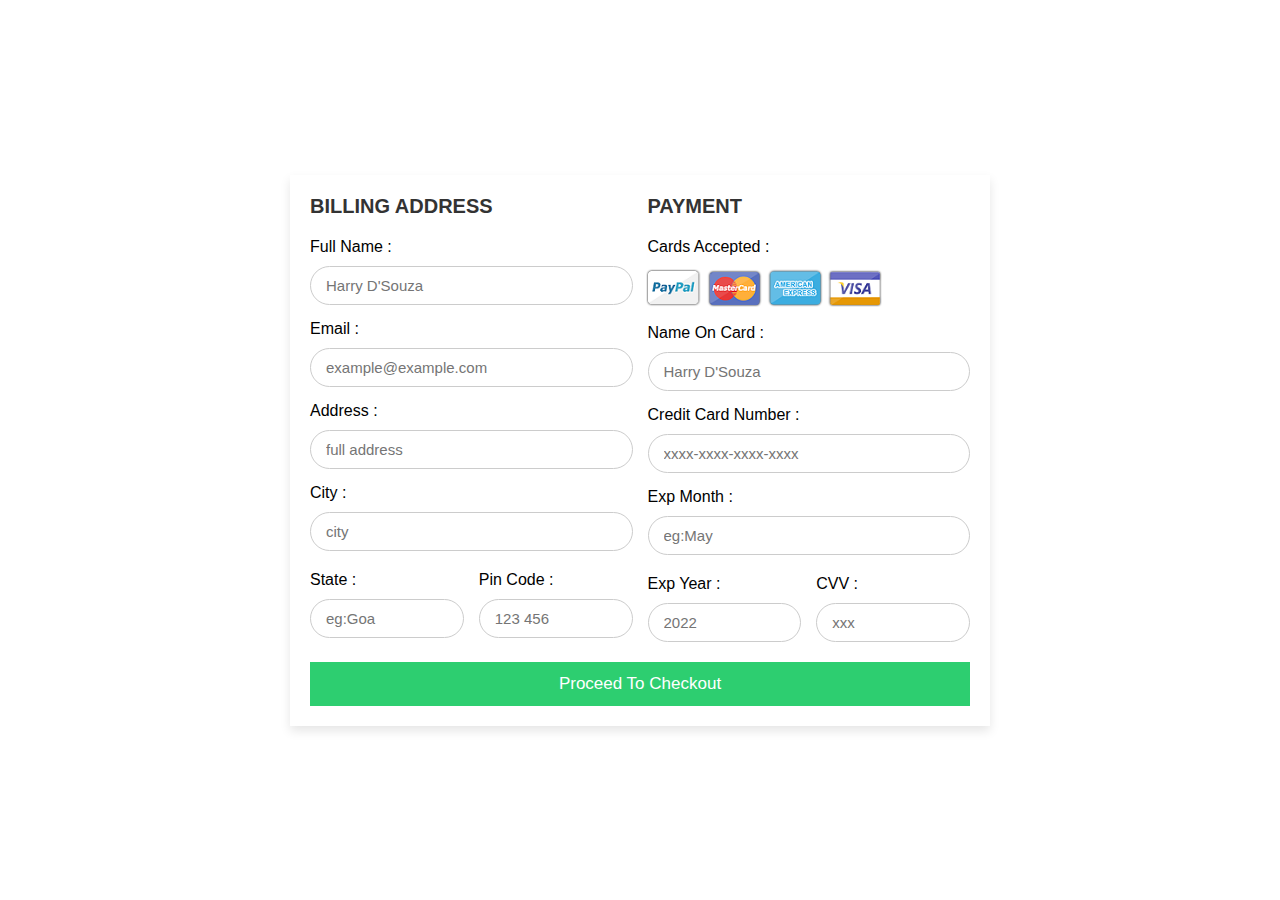
<file: paymentgateway.html>
<!DOCTYPE html>
<html lang="en">
<head>
    <meta charset="UTF-8">
    <meta http-equiv="X-UA-Compatible" content="IE=edge">
    <meta name="viewport" content="width=device-width, initial-scale=1.0">
    
    <!-- custom css file link  -->
<link rel="stylesheet" href="paymentgateway.css">

</head>
<body>

<div class="container">

    <form action="">

        <div class="row">

            <div class="col">

                <h3 class="title">Billing address</h3>

                <div class="inputBox">
                    <span>full name :</span>
                    <input type="text" placeholder="Harry D'Souza">
                </div>
                <div class="inputBox">
                    <span>email :</span>
                    <input type="email" placeholder="example@example.com">
                </div>
                <div class="inputBox">
                    <span>address :</span>
                    <input type="text" placeholder="full address">
                </div>
                <div class="inputBox">
                    <span>city :</span>
                    <input type="text" placeholder="city">
                </div>

                <div class="flex">
                    <div class="inputBox">
                        <span>state :</span>
                        <input type="text" placeholder="eg:Goa">
                    </div>
                    <div class="inputBox">
                        <span>pin code :</span>
                        <input type="text" placeholder="123 456">
                    </div>
                </div>

            </div>

            <div class="col">

                <h3 class="title">payment</h3>

                <div class="inputBox">
                    <span>cards accepted :</span>
                    <img src="images/card_img.png" alt="">
                </div>
                <div class="inputBox">
                    <span>name on card :</span>
                    <input type="text" placeholder="Harry D'Souza ">
                </div>
                <div class="inputBox">
                    <span>credit card number :</span>
                    <input type="number" placeholder="xxxx-xxxx-xxxx-xxxx">
                </div>
                <div class="inputBox">
                    <span>exp month :</span>
                    <input type="text" placeholder="eg:May">
                </div>

                <div class="flex">
                    <div class="inputBox">
                        <span>exp year :</span>
                        <input type="year" placeholder="2022">
                    </div>
                    <div class="inputBox">
                        <span>CVV :</span>
                        <input type="text" placeholder="xxx">
                    </div>
                </div>

            </div>
    
        </div>

        <input type="submit" value="proceed to checkout" class="submit-btn">

    </form>

</div>    
    
</body>
</html>
</file>
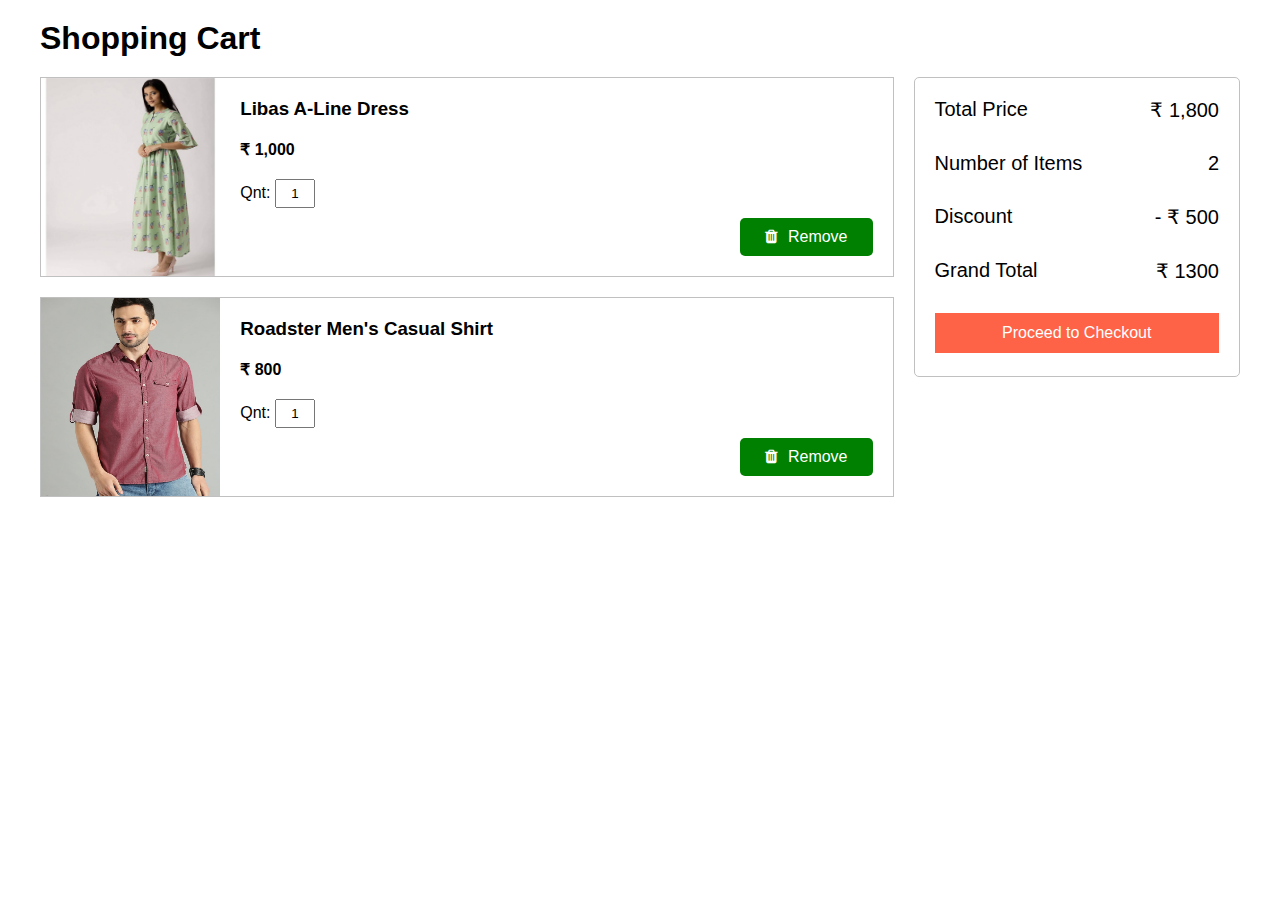
<file: shopping_cart.html>
<!DOCTYPE html>

<html>

<head>

	<title>Shopping Cart</title>

	<link rel="stylesheet" type="text/css" href="shopping_cart.css">

	<link rel="stylesheet" type="text/css" href="https://stackpath.bootstrapcdn.com/font-awesome/4.7.0/css/font-awesome.min.css">

</head>

<body>



<div class="container">

	<h1>Shopping Cart</h1>

	<div class="cart">

		<div class="products">

			<div class="product">

				<img src="images/libas.jpg" class="img-format">

				<div class="product-info">

					<h3 class="product-name">Libas A-Line Dress</h3>

					<h4 class="product-price">₹ 1,000</h4>

					

					<p class="product-quantity">Qnt: <input value="1" name="">

					<p class="product-remove">

						<i class="fa fa-trash" aria-hidden="true"></i>

						<span class="remove">Remove</span>

					</p>

				</div>

			</div>

			<div class="product">

				<img src="images/roadster_shirt.jpg">

				<div class="product-info">

					<h3 class="product-name">Roadster Men's Casual Shirt</h3>

					<h4 class="product-price">₹ 800</h4>

				

					<p class="product-quantity">Qnt: <input value="1" name="">

					<p class="product-remove">

						<i class="fa fa-trash" aria-hidden="true"></i>

						<span class="remove">Remove</span>

					</p>

				</div>

			</div>

		</div>

		<div class="cart-total">

			<p>

				<span>Total Price</span>

				<span>₹ 1,800</span>

			</p>

			<p>

				<span>Number of Items</span>

				<span>2</span>

			</p>

			<p>

				<span>Discount</span>

				<span>- ₹ 500</span>

			</p>

            <p>

				<span>Grand Total</span>

				<span>₹ 1300</span>

			</p>

			<a href="paymentgateway.html">Proceed to Checkout</a>

		</div>

	</div>

</div>



</body>


</html>
</file>
<file: paymentgateway.css>
/**@import url('https://fonts.googleapis.com/css2?family=Poppins:wght@100;300;400;500;600&display=swap');*/

*{
    font-family: 'Poppins', sans-serif;
    margin:0; padding:0;
    box-sizing: border-box;
    outline: none; border:none;
    text-transform: capitalize;
    transition: all .2s linear;
  }
  
  .container{
    display: flex;
    justify-content: center;
    align-items: center;
    padding:25px;
    min-height: 100vh;
    /* background: rgb(237, 255, 243); */
    background-color: linear-gradient ;
  }
  
  .container form{
    padding:20px;
    width:700px;
    background: #fff;
    box-shadow: 0 5px 10px rgba(0,0,0,.1);
  }
  
  .container form .row{
    display: flex;
    flex-wrap: wrap;
    gap:15px;
  }
  
  .container form .row .col{
    flex:1 1 250px;
  }
  
  .container form .row .col .title{
    font-size: 20px;
    color:#333;
    padding-bottom: 5px;
    text-transform: uppercase;
  }
  
  .container form .row .col .inputBox{
    margin:15px 0;
  }
  
  .container form .row .col .inputBox span{
    margin-bottom: 10px;
    display: block;
  }
  
  .container form .row .col .inputBox input{
    width: 100%;
    border:1px solid #ccc;
    padding:10px 15px;
    font-size: 15px;
    text-transform: none;
    border-radius: 50px;
  }
  
  .container form .row .col .inputBox input:focus{
    border:1px solid #000;
  }
  
  .container form .row .col .flex{
    display: flex;
    gap:15px;
  }
  
  .container form .row .col .flex .inputBox{
    margin-top: 5px;
  }
  
  .container form .row .col .inputBox img{
    height: 34px;
    margin-top: 5px;
    filter: drop-shadow(0 0 1px #000);
  }
  
  .container form .submit-btn{
    width: 100%;
    padding:12px;
    font-size: 17px;
    background: #2dce70;
    color:#fff;
    margin-top: 5px;
    cursor: pointer;
  }
  
  .container form .submit-btn:hover{
    background: #067936;
  }
</file>
<file: shopping_cart.css>
@import url('https://fonts.googleapis.com/css2?family=Comfortaa&display=swap');

*{
	font-family: 'Poppins', sans-serif;
	margin: 0;
	padding: 0;
	box-sizing: border-box;
}

.container{
	max-width: 1200px;
	margin: 0 auto;
}

.container > h1{
	padding: 20px 0;
}

.cart{
	display: flex;
}

.products{
	flex: 0.75;
}

.product{
	display: flex;
	width: 100%;
	height: 200px;
	overflow: hidden;
	border: 1px solid silver;
	margin-bottom: 20px;
}

/* .product:hover{

	border: none;

	box-shadow: 2px 2px 4px rgba(0,0,0,0.2);

	transform: scale(1.01);

} */

.product > img{
	width: 230px;
	height: 200px;
}

.product > img:hover{
	transform: scale(1.04);
}

.product-info{
	padding: 20px;
	width: 100%;
	position: relative;
}

.product-name, .product-price, .product-offer{
	margin-bottom: 20px;
}

.product-remove{
	position: absolute;
	bottom: 20px;
	right: 20px;
	padding: 10px 25px;
	background-color: green;
	color: white;
	cursor: pointer;
	border-radius: 5px;
}

.product-remove:hover{
	background-color: white;
	color: green;
	font-weight: 600;
	border: 1px solid green;
}

.product-quantity > input{
	width: 40px;
	padding: 5px;
	text-align: center;
}

.fa{
	margin-right: 5px;
}

.cart-total{
	flex: 0.25;
	margin-left: 20px;
	padding: 20px;
	height: 300px;
	border: 1px solid silver;
	border-radius: 5px;
}

.cart-total p{
	display: flex;
	justify-content: space-between;
	margin-bottom: 30px;
	font-size: 20px;
}

.cart-total a{
	display: block;
	text-align: center;
	height: 40px;
	line-height: 40px;
	background-color: tomato;
	color: white;
	text-decoration: none;
}

.cart-total a:hover{
	background-color: red;
}

@media screen and (max-width: 700px){
	.remove{
		display: none;
	}

	.product{
		height: 150px;
	}
	.product > img{
		height: 150px;
		width: 200px;
	}

	.product-name, .product-price, .product-offer{
		margin-bottom: 10px;
	}

}

@media screen and (max-width: 900px){
	.cart{
		flex-direction: column;
	}
	.cart-total{
		margin-left: 0;
		margin-bottom: 20px;
	}
}

@media screen and (max-width: 1220px){
	.container{
		max-width: 95%;
	}
}

.img-format{
    height: 40px;
}
</file>
